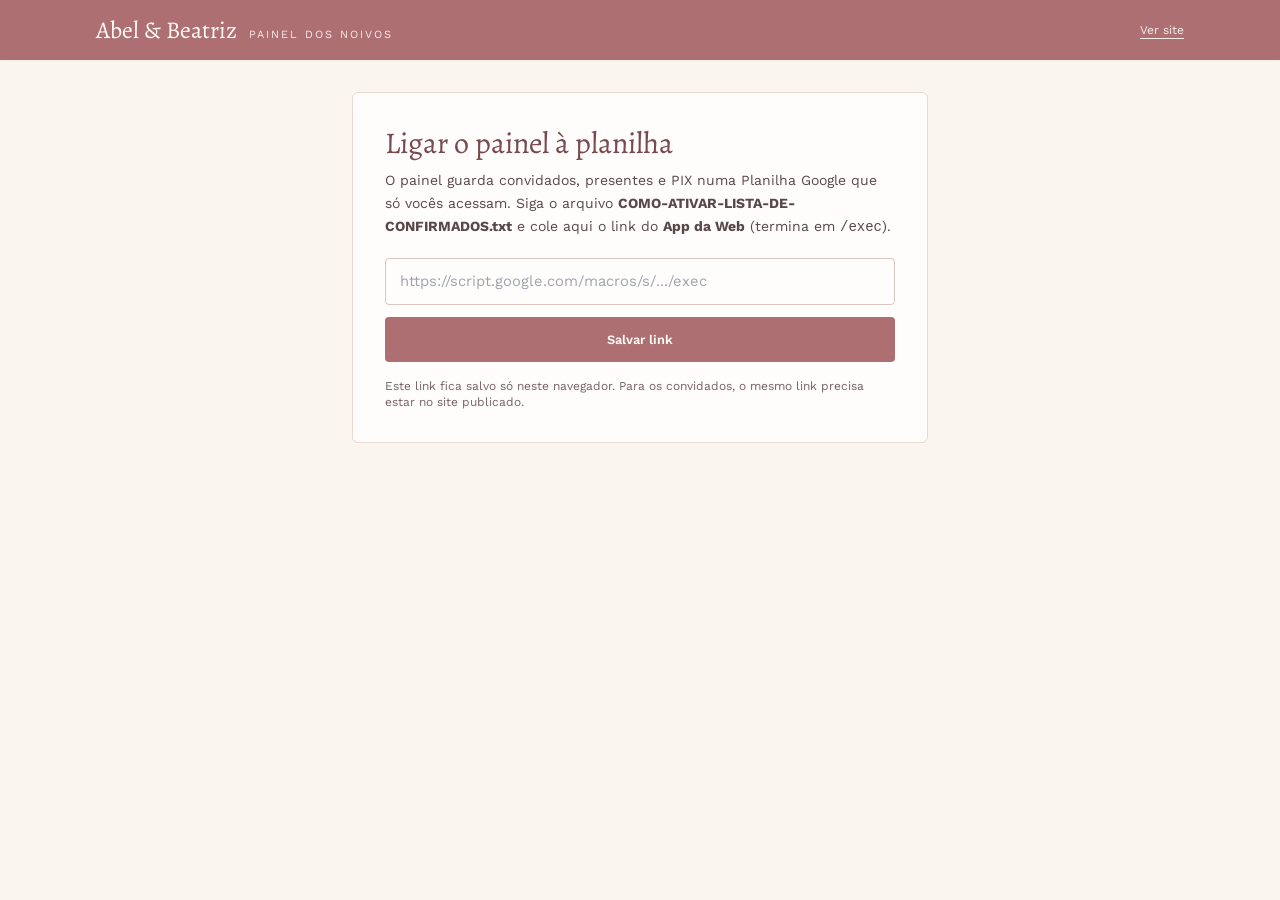
<file: admin/index.html>
<!DOCTYPE html>
<html lang="pt-BR">
<head>
  <meta charset="UTF-8" />
  <meta name="viewport" content="width=device-width, initial-scale=1.0" />
  <meta name="robots" content="noindex, nofollow" />
  <title>Painel dos Noivos — Abel &amp; Beatriz</title>
  <link rel="preconnect" href="https://fonts.googleapis.com">
  <link rel="preconnect" href="https://fonts.gstatic.com" crossorigin>
  <link href="https://fonts.googleapis.com/css2?family=Alegreya:wght@400;500;600&family=Work+Sans:wght@400;500;600&display=swap" rel="stylesheet">
  <style id="site-style">
    :root { --rose:#ad6f72; --rose-dark:#78494e; --rose-soft:#e9d4cf; --cream:#faf5ef; --ink:#453334; --muted:#594849; --border:#e8d9d1; }
    body { margin:0; font-family:'Work Sans',sans-serif; color:var(--ink); background:var(--cream); }
    .serif { font-family:'Alegreya',serif; }
    .field { width:100%; border:1px solid #d9c7c0; background:#fffdfb; border-radius:4px; padding:.7rem .85rem; outline:none; font-size:.92rem; color:var(--ink); box-sizing:border-box; }
    .field:focus { border-color:var(--rose); box-shadow:0 0 0 3px rgba(173,111,114,.15); }
    .btn { display:inline-flex; align-items:center; justify-content:center; gap:.4rem; border-radius:4px; padding:.6rem 1rem; font-size:.8rem; font-weight:600; cursor:pointer; transition:background-color .15s, color .15s, border-color .15s; border:1px solid transparent; }
    .btn-rose { background:var(--rose); color:#fffaf6; } .btn-rose:hover { background:var(--rose-dark); }
    .btn-ghost { background:#fffdfb; color:var(--rose-dark); border-color:var(--rose); } .btn-ghost:hover { background:var(--rose); color:#fffaf6; }
    .btn-danger { background:#fff; color:#9b2c2c; border-color:#e8b4b4; } .btn-danger:hover { background:#9b2c2c; color:#fff; }
    .btn:disabled { opacity:.55; cursor:wait; }
    .tab { white-space:nowrap; padding:.75rem .9rem; font-size:.78rem; letter-spacing:.12em; text-transform:uppercase; color:var(--muted); border-bottom:2px solid transparent; cursor:pointer; background:none; border-top:0; border-left:0; border-right:0; }
    .tab[aria-selected="true"] { color:var(--rose-dark); border-bottom-color:var(--rose); font-weight:600; }
    .card { background:#fffdfb; border:1px solid var(--border); border-radius:6px; }
  </style>
  <style id="tailwind-css">*,:after,:before{--tw-border-spacing-x:0;--tw-border-spacing-y:0;--tw-translate-x:0;--tw-translate-y:0;--tw-rotate:0;--tw-skew-x:0;--tw-skew-y:0;--tw-scale-x:1;--tw-scale-y:1;--tw-pan-x: ;--tw-pan-y: ;--tw-pinch-zoom: ;--tw-scroll-snap-strictness:proximity;--tw-gradient-from-position: ;--tw-gradient-via-position: ;--tw-gradient-to-position: ;--tw-ordinal: ;--tw-slashed-zero: ;--tw-numeric-figure: ;--tw-numeric-spacing: ;--tw-numeric-fraction: ;--tw-ring-inset: ;--tw-ring-offset-width:0px;--tw-ring-offset-color:#fff;--tw-ring-color:rgba(59,130,246,.5);--tw-ring-offset-shadow:0 0 #0000;--tw-ring-shadow:0 0 #0000;--tw-shadow:0 0 #0000;--tw-shadow-colored:0 0 #0000;--tw-blur: ;--tw-brightness: ;--tw-contrast: ;--tw-grayscale: ;--tw-hue-rotate: ;--tw-invert: ;--tw-saturate: ;--tw-sepia: ;--tw-drop-shadow: ;--tw-backdrop-blur: ;--tw-backdrop-brightness: ;--tw-backdrop-contrast: ;--tw-backdrop-grayscale: ;--tw-backdrop-hue-rotate: ;--tw-backdrop-invert: ;--tw-backdrop-opacity: ;--tw-backdrop-saturate: ;--tw-backdrop-sepia: ;--tw-contain-size: ;--tw-contain-layout: ;--tw-contain-paint: ;--tw-contain-style: }::backdrop{--tw-border-spacing-x:0;--tw-border-spacing-y:0;--tw-translate-x:0;--tw-translate-y:0;--tw-rotate:0;--tw-skew-x:0;--tw-skew-y:0;--tw-scale-x:1;--tw-scale-y:1;--tw-pan-x: ;--tw-pan-y: ;--tw-pinch-zoom: ;--tw-scroll-snap-strictness:proximity;--tw-gradient-from-position: ;--tw-gradient-via-position: ;--tw-gradient-to-position: ;--tw-ordinal: ;--tw-slashed-zero: ;--tw-numeric-figure: ;--tw-numeric-spacing: ;--tw-numeric-fraction: ;--tw-ring-inset: ;--tw-ring-offset-width:0px;--tw-ring-offset-color:#fff;--tw-ring-color:rgba(59,130,246,.5);--tw-ring-offset-shadow:0 0 #0000;--tw-ring-shadow:0 0 #0000;--tw-shadow:0 0 #0000;--tw-shadow-colored:0 0 #0000;--tw-blur: ;--tw-brightness: ;--tw-contrast: ;--tw-grayscale: ;--tw-hue-rotate: ;--tw-invert: ;--tw-saturate: ;--tw-sepia: ;--tw-drop-shadow: ;--tw-backdrop-blur: ;--tw-backdrop-brightness: ;--tw-backdrop-contrast: ;--tw-backdrop-grayscale: ;--tw-backdrop-hue-rotate: ;--tw-backdrop-invert: ;--tw-backdrop-opacity: ;--tw-backdrop-saturate: ;--tw-backdrop-sepia: ;--tw-contain-size: ;--tw-contain-layout: ;--tw-contain-paint: ;--tw-contain-style: }/*! tailwindcss v3.4.19 | MIT License | https://tailwindcss.com*/*,:after,:before{box-sizing:border-box;border:0 solid #e5e7eb}:after,:before{--tw-content:""}:host,html{line-height:1.5;-webkit-text-size-adjust:100%;-moz-tab-size:4;-o-tab-size:4;tab-size:4;font-family:ui-sans-serif,system-ui,sans-serif,Apple Color Emoji,Segoe UI Emoji,Segoe UI Symbol,Noto Color Emoji;font-feature-settings:normal;font-variation-settings:normal;-webkit-tap-highlight-color:transparent}body{margin:0;line-height:inherit}hr{height:0;color:inherit;border-top-width:1px}abbr:where([title]){-webkit-text-decoration:underline dotted;text-decoration:underline dotted}h1,h2,h3,h4,h5,h6{font-size:inherit;font-weight:inherit}a{color:inherit;text-decoration:inherit}b,strong{font-weight:bolder}code,kbd,pre,samp{font-family:ui-monospace,SFMono-Regular,Menlo,Monaco,Consolas,Liberation Mono,Courier New,monospace;font-feature-settings:normal;font-variation-settings:normal;font-size:1em}small{font-size:80%}sub,sup{font-size:75%;line-height:0;position:relative;vertical-align:baseline}sub{bottom:-.25em}sup{top:-.5em}table{text-indent:0;border-color:inherit;border-collapse:collapse}button,input,optgroup,select,textarea{font-family:inherit;font-feature-settings:inherit;font-variation-settings:inherit;font-size:100%;font-weight:inherit;line-height:inherit;letter-spacing:inherit;color:inherit;margin:0;padding:0}button,select{text-transform:none}button,input:where([type=button]),input:where([type=reset]),input:where([type=submit]){-webkit-appearance:button;background-color:transparent;background-image:none}:-moz-focusring{outline:auto}:-moz-ui-invalid{box-shadow:none}progress{vertical-align:baseline}::-webkit-inner-spin-button,::-webkit-outer-spin-button{height:auto}[type=search]{-webkit-appearance:textfield;outline-offset:-2px}::-webkit-search-decoration{-webkit-appearance:none}::-webkit-file-upload-button{-webkit-appearance:button;font:inherit}summary{display:list-item}blockquote,dd,dl,figure,h1,h2,h3,h4,h5,h6,hr,p,pre{margin:0}fieldset{margin:0}fieldset,legend{padding:0}menu,ol,ul{list-style:none;margin:0;padding:0}dialog{padding:0}textarea{resize:vertical}input::-moz-placeholder,textarea::-moz-placeholder{opacity:1;color:#9ca3af}input::placeholder,textarea::placeholder{opacity:1;color:#9ca3af}[role=button],button{cursor:pointer}:disabled{cursor:default}audio,canvas,embed,iframe,img,object,svg,video{display:block;vertical-align:middle}img,video{max-width:100%;height:auto}[hidden]:where(:not([hidden=until-found])){display:none}.fixed{position:fixed}.sticky{position:sticky}.inset-0{inset:0}.bottom-5{bottom:1.25rem}.left-1\/2{left:50%}.top-0{top:0}.z-30{z-index:30}.z-40{z-index:40}.z-50{z-index:50}.mx-auto{margin-left:auto;margin-right:auto}.mb-1\.5{margin-bottom:.375rem}.mb-2{margin-bottom:.5rem}.mb-3{margin-bottom:.75rem}.mb-4{margin-bottom:1rem}.mb-5{margin-bottom:1.25rem}.mb-6{margin-bottom:1.5rem}.mt-0\.5{margin-top:.125rem}.mt-1{margin-top:.25rem}.mt-1\.5{margin-top:.375rem}.mt-2{margin-top:.5rem}.mt-3{margin-top:.75rem}.mt-4{margin-top:1rem}.mt-5{margin-top:1.25rem}.mt-6{margin-top:1.5rem}.block{display:block}.flex{display:flex}.grid{display:grid}.hidden{display:none}.h-28{height:7rem}.h-36{height:9rem}.max-h-\[92vh\]{max-height:92vh}.max-h-full{max-height:100%}.w-28{width:7rem}.w-full{width:100%}.min-w-0{min-width:0}.max-w-6xl{max-width:72rem}.max-w-full{max-width:100%}.max-w-lg{max-width:32rem}.max-w-md{max-width:28rem}.max-w-xl{max-width:36rem}.flex-1{flex:1 1 0%}.shrink-0{flex-shrink:0}.-translate-x-1\/2{--tw-translate-x:-50%;transform:translate(var(--tw-translate-x),var(--tw-translate-y)) rotate(var(--tw-rotate)) skewX(var(--tw-skew-x)) skewY(var(--tw-skew-y)) scaleX(var(--tw-scale-x)) scaleY(var(--tw-scale-y))}.cursor-pointer{cursor:pointer}.grid-cols-1{grid-template-columns:repeat(1,minmax(0,1fr))}.grid-cols-2{grid-template-columns:repeat(2,minmax(0,1fr))}.flex-col{flex-direction:column}.flex-wrap{flex-wrap:wrap}.items-start{align-items:flex-start}.items-center{align-items:center}.items-baseline{align-items:baseline}.justify-end{justify-content:flex-end}.justify-center{justify-content:center}.justify-between{justify-content:space-between}.gap-1{gap:.25rem}.gap-2{gap:.5rem}.gap-3{gap:.75rem}.gap-4{gap:1rem}.space-y-2>:not([hidden])~:not([hidden]){--tw-space-y-reverse:0;margin-top:calc(.5rem*(1 - var(--tw-space-y-reverse)));margin-bottom:calc(.5rem*var(--tw-space-y-reverse))}.space-y-3>:not([hidden])~:not([hidden]){--tw-space-y-reverse:0;margin-top:calc(.75rem*(1 - var(--tw-space-y-reverse)));margin-bottom:calc(.75rem*var(--tw-space-y-reverse))}.space-y-4>:not([hidden])~:not([hidden]){--tw-space-y-reverse:0;margin-top:calc(1rem*(1 - var(--tw-space-y-reverse)));margin-bottom:calc(1rem*var(--tw-space-y-reverse))}.overflow-hidden{overflow:hidden}.overflow-x-auto{overflow-x:auto}.overflow-y-auto{overflow-y:auto}.whitespace-nowrap{white-space:nowrap}.rounded{border-radius:.25rem}.border{border-width:1px}.border-b{border-bottom-width:1px}.border-\[\#ad6f72\]{--tw-border-opacity:1;border-color:rgb(173 111 114/var(--tw-border-opacity,1))}.border-\[\#e8d9d1\]{--tw-border-opacity:1;border-color:rgb(232 217 209/var(--tw-border-opacity,1))}.border-\[\#f2e5dc\]{--tw-border-opacity:1;border-color:rgb(242 229 220/var(--tw-border-opacity,1))}.bg-\[\#453334\]{--tw-bg-opacity:1;background-color:rgb(69 51 52/var(--tw-bg-opacity,1))}.bg-\[\#78494e\]{--tw-bg-opacity:1;background-color:rgb(120 73 78/var(--tw-bg-opacity,1))}.bg-black\/50{background-color:rgba(0,0,0,.5)}.bg-emerald-100{--tw-bg-opacity:1;background-color:rgb(209 250 229/var(--tw-bg-opacity,1))}.bg-red-100{--tw-bg-opacity:1;background-color:rgb(254 226 226/var(--tw-bg-opacity,1))}.bg-white{--tw-bg-opacity:1;background-color:rgb(255 255 255/var(--tw-bg-opacity,1))}.object-contain{-o-object-fit:contain;object-fit:contain}.p-3{padding:.75rem}.p-4{padding:1rem}.p-5{padding:1.25rem}.p-6{padding:1.5rem}.px-2{padding-left:.5rem;padding-right:.5rem}.px-4{padding-left:1rem;padding-right:1rem}.py-0\.5{padding-top:.125rem;padding-bottom:.125rem}.py-10{padding-top:2.5rem;padding-bottom:2.5rem}.py-16{padding-top:4rem;padding-bottom:4rem}.py-2\.5{padding-top:.625rem;padding-bottom:.625rem}.py-3{padding-top:.75rem;padding-bottom:.75rem}.py-3\.5{padding-top:.875rem;padding-bottom:.875rem}.py-8{padding-top:2rem;padding-bottom:2rem}.text-center{text-align:center}.text-2xl{font-size:1.5rem;line-height:2rem}.text-3xl{font-size:1.875rem;line-height:2.25rem}.text-\[10px\]{font-size:10px}.text-\[11px\]{font-size:11px}.text-lg{font-size:1.125rem;line-height:1.75rem}.text-sm{font-size:.875rem;line-height:1.25rem}.text-xl{font-size:1.25rem;line-height:1.75rem}.text-xs{font-size:.75rem;line-height:1rem}.font-medium{font-weight:500}.uppercase{text-transform:uppercase}.italic{font-style:italic}.leading-none{line-height:1}.leading-relaxed{line-height:1.625}.leading-snug{line-height:1.375}.tracking-\[0\.14em\]{letter-spacing:.14em}.tracking-\[0\.18em\]{letter-spacing:.18em}.text-\[\#453334\]{--tw-text-opacity:1;color:rgb(69 51 52/var(--tw-text-opacity,1))}.text-\[\#594849\]{--tw-text-opacity:1;color:rgb(89 72 73/var(--tw-text-opacity,1))}.text-\[\#756264\]{--tw-text-opacity:1;color:rgb(117 98 100/var(--tw-text-opacity,1))}.text-\[\#78494e\]{--tw-text-opacity:1;color:rgb(120 73 78/var(--tw-text-opacity,1))}.text-\[\#ad6f72\]{--tw-text-opacity:1;color:rgb(173 111 114/var(--tw-text-opacity,1))}.text-\[\#fffaf6\]{--tw-text-opacity:1;color:rgb(255 250 246/var(--tw-text-opacity,1))}.text-emerald-800{--tw-text-opacity:1;color:rgb(6 95 70/var(--tw-text-opacity,1))}.text-red-700{--tw-text-opacity:1;color:rgb(185 28 28/var(--tw-text-opacity,1))}.text-red-800{--tw-text-opacity:1;color:rgb(153 27 27/var(--tw-text-opacity,1))}.underline{text-decoration-line:underline}.underline-offset-4{text-underline-offset:4px}.opacity-90{opacity:.9}.shadow-2xl{--tw-shadow:0 25px 50px -12px rgba(0,0,0,.25);--tw-shadow-colored:0 25px 50px -12px var(--tw-shadow-color)}.shadow-2xl,.shadow-lg{box-shadow:var(--tw-ring-offset-shadow,0 0 #0000),var(--tw-ring-shadow,0 0 #0000),var(--tw-shadow)}.shadow-lg{--tw-shadow:0 10px 15px -3px rgba(0,0,0,.1),0 4px 6px -4px rgba(0,0,0,.1);--tw-shadow-colored:0 10px 15px -3px var(--tw-shadow-color),0 4px 6px -4px var(--tw-shadow-color)}.shadow-sm{--tw-shadow:0 1px 2px 0 rgba(0,0,0,.05);--tw-shadow-colored:0 1px 2px 0 var(--tw-shadow-color);box-shadow:var(--tw-ring-offset-shadow,0 0 #0000),var(--tw-ring-shadow,0 0 #0000),var(--tw-shadow)}.filter{filter:var(--tw-blur) var(--tw-brightness) var(--tw-contrast) var(--tw-grayscale) var(--tw-hue-rotate) var(--tw-invert) var(--tw-saturate) var(--tw-sepia) var(--tw-drop-shadow)}.hover\:bg-\[\#453334\]:hover{--tw-bg-opacity:1;background-color:rgb(69 51 52/var(--tw-bg-opacity,1))}.hover\:opacity-100:hover{opacity:1}@media (min-width:640px){.sm\:inline{display:inline}.sm\:w-48{width:12rem}.sm\:w-56{width:14rem}.sm\:flex-1{flex:1 1 0%}.sm\:grid-cols-2{grid-template-columns:repeat(2,minmax(0,1fr))}.sm\:flex-row{flex-direction:row}.sm\:items-start{align-items:flex-start}.sm\:text-2xl{font-size:1.5rem;line-height:2rem}}@media (min-width:768px){.md\:grid-cols-4{grid-template-columns:repeat(4,minmax(0,1fr))}.md\:p-8{padding:2rem}.md\:px-8{padding-left:2rem;padding-right:2rem}}@media (min-width:1024px){.lg\:grid-cols-4{grid-template-columns:repeat(4,minmax(0,1fr))}}</style>
</head>
<body>
  <!-- TOPO -->
  <header class="sticky top-0 z-30 shadow-sm" style="background:var(--rose)">
    <div class="mx-auto max-w-6xl px-4 md:px-8 py-3.5 flex items-center justify-between gap-3">
      <div class="flex items-baseline gap-3 text-[#fffaf6]">
        <span class="serif text-xl sm:text-2xl whitespace-nowrap">Abel &amp; Beatriz</span>
        <span class="hidden sm:inline text-[11px] uppercase tracking-[0.18em] opacity-90">Painel dos noivos</span>
      </div>
      <div class="flex items-center gap-2">
        <a href="../" class="whitespace-nowrap text-[#fffaf6] text-xs underline underline-offset-4 opacity-90 hover:opacity-100">Ver site</a>
        <button id="logout-btn" type="button" class="hidden btn bg-[#78494e] text-[#fffaf6] hover:bg-[#453334]">Sair</button>
      </div>
    </div>
  </header>

  <main class="mx-auto max-w-6xl px-4 md:px-8 py-8">
    <!-- CONFIGURAÇÃO (aparece só se o link da planilha ainda não foi definido) -->
    <section id="setup-view" class="hidden max-w-xl mx-auto card p-6 md:p-8">
      <h1 class="serif text-3xl text-[#78494e] mb-2">Ligar o painel à planilha</h1>
      <p class="text-sm text-[#594849] leading-relaxed mb-5">
        O painel guarda convidados, presentes e PIX numa Planilha Google que só vocês acessam.
        Siga o arquivo <strong>COMO-ATIVAR-LISTA-DE-CONFIRMADOS.txt</strong> e cole aqui o link do
        <strong>App da Web</strong> (termina em <code>/exec</code>).
      </p>
      <form id="setup-form" class="space-y-3">
        <input id="setup-url" type="url" required class="field" placeholder="https://script.google.com/macros/s/.../exec" />
        <button type="submit" class="btn btn-rose w-full py-3">Salvar link</button>
      </form>
      <p class="text-xs text-[#756264] mt-4">Este link fica salvo só neste navegador. Para os convidados, o mesmo link precisa estar no site publicado.</p>
    </section>

    <!-- LOGIN -->
    <section id="login-view" class="hidden max-w-md mx-auto card p-6 md:p-8 mt-6">
      <div class="text-center mb-6">
        <div class="text-3xl text-[#ad6f72] mb-2">✳</div>
        <h1 class="serif text-3xl text-[#78494e]">Área dos noivos</h1>
        <p class="text-sm text-[#594849] mt-2">Digite a senha para entrar.</p>
      </div>
      <form id="login-form" class="space-y-4">
        <div>
          <label for="login-pass" class="block text-sm font-medium mb-1.5">Senha</label>
          <input id="login-pass" type="password" autocomplete="current-password" required class="field" />
        </div>
        <p id="login-error" class="hidden text-sm text-red-700"></p>
        <button id="login-btn" type="submit" class="btn btn-rose w-full py-3 text-sm">Entrar</button>
      </form>
      <button id="change-url-btn" type="button" class="mt-5 w-full text-xs text-[#756264] underline underline-offset-4">Trocar link da planilha</button>
    </section>

    <!-- PAINEL -->
    <section id="app-view" class="hidden">
      <nav class="flex gap-1 border-b border-[#e8d9d1] mb-6 overflow-x-auto" role="tablist">
        <button class="tab" role="tab" data-tab="guests" aria-selected="true">👥 Convidados</button>
        <button class="tab" role="tab" data-tab="gifts" aria-selected="false">🎁 Presentes</button>
        <button class="tab" role="tab" data-tab="payment" aria-selected="false">💳 Pagamento</button>
      </nav>

      <!-- CONVIDADOS -->
      <div id="tab-guests">
        <div class="grid grid-cols-2 md:grid-cols-4 gap-3 mb-5" id="guest-stats"></div>
        <div class="flex flex-col sm:flex-row gap-3 mb-4">
          <input id="guest-search" type="search" class="field sm:flex-1" placeholder="Buscar por nome, acompanhante ou recado…" />
          <select id="guest-filter" class="field sm:w-48">
            <option value="all">Todas as respostas</option>
            <option value="Sim">Vão comparecer</option>
            <option value="Não">Não vão</option>
          </select>
          <button type="button" class="btn btn-ghost" data-action="refresh">↻ Atualizar</button>
          <button type="button" class="btn btn-ghost" data-action="csv">⬇️ Baixar planilha</button>
        </div>
        <div id="guest-list" class="space-y-3"></div>
      </div>

      <!-- PRESENTES -->
      <div id="tab-gifts" class="hidden">
        <div id="gifts-import" class="hidden card p-5 mb-5 border-[#ad6f72]">
          <p class="text-sm text-[#453334] mb-3">
            <strong>A lista de presentes ainda não está no painel.</strong> Importe os presentes que já estão no site
            para poder editar, apagar e adicionar novos.
          </p>
          <button type="button" class="btn btn-rose" data-action="import">Importar os presentes do site</button>
        </div>
        <div class="flex flex-col sm:flex-row gap-3 mb-5">
          <input id="gift-search" type="search" class="field sm:flex-1" placeholder="Buscar presente…" />
          <select id="gift-cat" class="field sm:w-56"></select>
          <button type="button" class="btn btn-rose" data-action="new-gift">＋ Adicionar presente</button>
        </div>
        <p id="gift-count" class="text-xs text-[#756264] mb-3"></p>
        <div id="gift-grid" class="grid grid-cols-1 sm:grid-cols-2 lg:grid-cols-4 gap-4"></div>
      </div>

      <!-- PAGAMENTO -->
      <div id="tab-payment" class="hidden max-w-xl">
        <form id="payment-form" class="card p-6 space-y-4">
          <p class="text-sm text-[#594849]">Esses dados aparecem para o convidado quando ele finaliza o carrinho de presentes.</p>
          <div>
            <label for="cfg-pix" class="block text-sm font-medium mb-1.5">Chave PIX</label>
            <input id="cfg-pix" class="field" maxlength="300" placeholder="CPF, e-mail, telefone ou chave aleatória" />
          </div>
          <div>
            <label for="cfg-holder" class="block text-sm font-medium mb-1.5">Nome do titular do PIX</label>
            <input id="cfg-holder" class="field" maxlength="300" placeholder="Ex.: Beatriz Oliveira" />
          </div>
          <div>
            <label for="cfg-casar" class="block text-sm font-medium mb-1.5">Link da lista no Casar.com</label>
            <input id="cfg-casar" type="url" class="field" maxlength="300" placeholder="https://noivos.casar.com/…" />
          </div>
          <button type="submit" class="btn btn-rose">Salvar</button>
        </form>
      </div>
    </section>

    <div id="loading" class="hidden text-center text-sm text-[#594849] py-16">Carregando…</div>
  </main>

  <!-- MODAL DO PRESENTE -->
  <div id="gift-modal" class="hidden fixed inset-0 z-40 bg-black/50 flex items-center justify-center p-4">
    <form id="gift-form" class="card w-full max-w-lg max-h-[92vh] overflow-y-auto p-6 shadow-2xl">
      <div class="flex items-center justify-between mb-4">
        <h2 id="gift-modal-title" class="serif text-2xl text-[#78494e]">Presente</h2>
        <button type="button" data-action="close-modal" class="text-2xl leading-none text-[#594849]" aria-label="Fechar">&times;</button>
      </div>
      <input type="hidden" id="gf-id" />
      <div class="space-y-4">
        <div>
          <label for="gf-title" class="block text-sm font-medium mb-1.5">Nome do presente</label>
          <input id="gf-title" required maxlength="150" class="field" placeholder="Ex.: Air Fryer Mondial 4L" />
        </div>
        <div class="grid grid-cols-2 gap-3">
          <div>
            <label for="gf-price" class="block text-sm font-medium mb-1.5">Preço (R$)</label>
            <input id="gf-price" required inputmode="decimal" class="field" placeholder="199,90" />
          </div>
          <div>
            <label for="gf-cat" class="block text-sm font-medium mb-1.5">Categoria</label>
            <input id="gf-cat" list="cat-list" maxlength="60" class="field" placeholder="Casa Indispensáveis" />
            <datalist id="cat-list"></datalist>
          </div>
        </div>
        <div>
          <span class="block text-sm font-medium mb-1.5">Foto</span>
          <div class="flex gap-4 items-start">
            <img id="gf-preview" alt="Prévia da foto" class="w-28 h-28 object-contain rounded border border-[#e8d9d1] bg-white shrink-0" />
            <div class="flex-1 space-y-2">
              <label class="btn btn-ghost w-full cursor-pointer">
                📷 Enviar foto
                <input id="gf-file" type="file" accept="image/*" class="hidden" />
              </label>
              <input id="gf-img-url" type="url" class="field text-xs" placeholder="…ou cole o link de uma imagem (https://)" />
              <button type="button" data-action="clear-img" class="text-xs text-[#756264] underline">Remover foto</button>
            </div>
          </div>
        </div>
      </div>
      <p id="gift-form-error" class="hidden text-sm text-red-700 mt-4"></p>
      <div class="flex justify-end gap-2 mt-6">
        <button type="button" data-action="close-modal" class="btn btn-ghost">Cancelar</button>
        <button id="gift-save-btn" type="submit" class="btn btn-rose">Salvar presente</button>
      </div>
    </form>
  </div>

  <!-- AVISO -->
  <div id="toast" class="hidden fixed bottom-5 left-1/2 -translate-x-1/2 z-50 bg-[#453334] text-[#fffaf6] text-sm px-4 py-2.5 rounded shadow-lg"></div>

  <script src="../fonte/default-data.js"></script>
  <script>
    (() => {
      const URL_KEY = 'casamento_admin_endpoint';
      const PASS_KEY = 'casamento_admin_key';
      const DEFAULTS = window.DEFAULT_SITE_DATA || {};
      const $ = id => document.getElementById(id);

      const state = { rsvps: [], gifts: [], config: {}, tab: 'guests', imgData: '' };

      const esc = v =>
        String(v == null ? '' : v).replace(/[&<>"']/g, c => ({ '&': '&amp;', '<': '&lt;', '>': '&gt;', '"': '&quot;', "'": '&#39;' })[c]);
      const money = v => Number(v || 0).toLocaleString('pt-BR', { style: 'currency', currency: 'BRL' });
      const safeImg = v => (/^(data:image\/[a-z+]+;base64,[A-Za-z0-9+/=]+|https:\/\/[^"'<>\s]+)$/.test(v || '') ? v : '');
      const PLACEHOLDER =
        'data:image/svg+xml;utf8,' +
        encodeURIComponent('<svg xmlns="http://www.w3.org/2000/svg" viewBox="0 0 160 160"><rect width="160" height="160" fill="#faf5ef"/><text x="80" y="98" font-size="56" text-anchor="middle">🎁</text></svg>');

      function endpoint() {
        let saved = '';
        try { saved = localStorage.getItem(URL_KEY) || ''; } catch (e) {}
        return saved || ((DEFAULTS.rsvpConfig && DEFAULTS.rsvpConfig.endpoint) || '');
      }
      function getKey() { try { return sessionStorage.getItem(PASS_KEY) || ''; } catch (e) { return ''; } }
      function setKey(k) { try { k ? sessionStorage.setItem(PASS_KEY, k) : sessionStorage.removeItem(PASS_KEY); } catch (e) {} }

      function toast(msg, isError) {
        const t = $('toast');
        t.textContent = msg;
        t.style.background = isError ? '#9b2c2c' : '#453334';
        t.classList.remove('hidden');
        clearTimeout(toast._t);
        toast._t = setTimeout(() => t.classList.add('hidden'), 3200);
      }

      async function api(action, extra = {}, key = getKey()) {
        let resp;
        try {
          // Corpo em texto simples: o Google Apps Script aceita sem bloqueio de CORS
          resp = await fetch(endpoint(), { method: 'POST', body: JSON.stringify({ action, key, ...extra }) });
        } catch (e) {
          throw new Error('Sem conexão com a planilha. Confira a internet e o link do App da Web.');
        }
        let data;
        try { data = await resp.json(); } catch (e) { throw new Error('A planilha respondeu de um jeito inesperado. Confira se o App da Web foi implantado como "Qualquer pessoa".'); }
        if (!data.ok) throw new Error(data.error || 'Não foi possível concluir.');
        return data;
      }

      function show(view) {
        ['setup-view', 'login-view', 'app-view', 'loading'].forEach(v => $(v).classList.toggle('hidden', v !== view));
        $('logout-btn').classList.toggle('hidden', view !== 'app-view');
      }

      // ------------------------------------------------------------------ início
      async function start() {
        if (!endpoint()) return show('setup-view');
        if (!getKey()) return show('login-view');
        show('loading');
        try {
          await loadAll();
          show('app-view');
        } catch (e) {
          setKey('');
          show('login-view');
          showLoginError(e.message);
        }
      }

      async function loadAll() {
        const d = await api('adminData');
        state.rsvps = d.rsvps || [];
        state.gifts = d.gifts || [];
        state.config = d.config || {};
        renderAll();
      }

      function renderAll() {
        renderGuests();
        renderGifts();
        renderPayment();
      }

      function showLoginError(msg) {
        const el = $('login-error');
        el.textContent = msg;
        el.classList.toggle('hidden', !msg);
      }

      $('setup-form').addEventListener('submit', e => {
        e.preventDefault();
        const v = $('setup-url').value.trim();
        if (!/^https:\/\/script\.google\.com\/macros\/s\/[^/]+\/exec$/.test(v) && !/^http:\/\/localhost:\d+\/exec$/.test(v)) {
          toast('O link deve ser assim: https://script.google.com/macros/s/XXXX/exec', true);
          return;
        }
        try { localStorage.setItem(URL_KEY, v); } catch (err) {}
        start();
      });

      $('change-url-btn').addEventListener('click', () => {
        $('setup-url').value = endpoint();
        show('setup-view');
      });

      $('login-form').addEventListener('submit', async e => {
        e.preventDefault();
        const pass = $('login-pass').value;
        const btn = $('login-btn');
        btn.disabled = true;
        showLoginError('');
        try {
          await api('login', {}, pass);
          setKey(pass);
          $('login-pass').value = '';
          await start();
        } catch (err) {
          showLoginError(err.message);
        } finally {
          btn.disabled = false;
        }
      });

      $('logout-btn').addEventListener('click', () => {
        setKey('');
        state.rsvps = []; state.gifts = []; state.config = {};
        show('login-view');
      });

      // ------------------------------------------------------------------ abas
      document.querySelectorAll('[data-tab]').forEach(b =>
        b.addEventListener('click', () => {
          state.tab = b.dataset.tab;
          document.querySelectorAll('[data-tab]').forEach(x => x.setAttribute('aria-selected', String(x === b)));
          ['guests', 'gifts', 'payment'].forEach(t => $('tab-' + t).classList.toggle('hidden', t !== state.tab));
        })
      );

      // ------------------------------------------------------------------ convidados
      function companionsOf(r) {
        return String(r.companions || '').split(',').map(s => s.trim()).filter(Boolean);
      }

      function renderGuests() {
        const yes = state.rsvps.filter(r => r.attendance === 'Sim');
        const people = yes.reduce((a, r) => a + (Number(r.count) || 1), 0);
        const stat = (n, label, cls) =>
          `<div class="card p-4 text-center ${cls}"><div class="serif text-3xl">${n}</div><div class="text-xs mt-1">${label}</div></div>`;
        $('guest-stats').innerHTML =
          stat(people, 'pessoas confirmadas', 'text-emerald-800') +
          stat(yes.length, 'respostas "vou"', 'text-[#78494e]') +
          stat(state.rsvps.length - yes.length, 'não vão', 'text-red-800') +
          stat(state.rsvps.length, 'respostas no total', 'text-[#453334]');

        const q = $('guest-search').value.trim().toLowerCase();
        const f = $('guest-filter').value;
        const list = state.rsvps.filter(
          r =>
            (f === 'all' || r.attendance === f) &&
            (!q || [r.name, r.companions, r.message].join(' ').toLowerCase().includes(q))
        );

        $('guest-list').innerHTML = list.length
          ? list
              .map(r => {
                const comps = companionsOf(r);
                const going = r.attendance === 'Sim';
                return `
          <article class="card p-4 flex flex-col sm:flex-row sm:items-start gap-3">
            <div class="flex-1 min-w-0">
              <div class="flex flex-wrap items-center gap-2">
                <h3 class="serif text-xl text-[#453334]">${esc(r.name)}</h3>
                <span class="text-[11px] px-2 py-0.5 rounded ${going ? 'bg-emerald-100 text-emerald-800' : 'bg-red-100 text-red-800'}">
                  ${going ? `Vai · ${Number(r.count) || 1} pessoa${(Number(r.count) || 1) > 1 ? 's' : ''}` : 'Não vai'}
                </span>
              </div>
              ${comps.length ? `<p class="text-sm mt-1.5"><span class="text-[#756264]">Acompanhantes:</span> ${comps.map(esc).join(', ')}</p>` : ''}
              ${r.message ? `<p class="text-sm text-[#594849] italic mt-1.5">“${esc(r.message)}”</p>` : ''}
              <p class="text-[11px] text-[#756264] mt-2">${esc(r.createdAt)}</p>
            </div>
            <button type="button" class="btn btn-danger shrink-0" data-action="del-rsvp" data-id="${esc(r.id)}">Excluir</button>
          </article>`;
              })
              .join('')
          : `<p class="text-center text-sm text-[#594849] py-10">${state.rsvps.length ? 'Nenhuma resposta encontrada nesse filtro.' : 'Ainda não chegou nenhuma confirmação de presença.'}</p>`;
      }

      $('guest-search').addEventListener('input', renderGuests);
      $('guest-filter').addEventListener('change', renderGuests);

      function downloadCsv() {
        if (!state.rsvps.length) return toast('Ainda não há respostas para baixar.', true);
        const cell = v => {
          let t = String(v == null ? '' : v);
          if (/^[=+\-@]/.test(t)) t = "'" + t;
          return '"' + t.replace(/"/g, '""') + '"';
        };
        const rows = [['Data', 'Nome', 'Vai comparecer?', 'Nº de pessoas', 'Acompanhantes', 'Recado']].concat(
          state.rsvps.map(r => [r.createdAt, r.name, r.attendance, r.count, r.companions, r.message])
        );
        const blob = new Blob(['﻿' + rows.map(r => r.map(cell).join(';')).join('\r\n')], { type: 'text/csv;charset=utf-8' });
        const a = document.createElement('a');
        a.href = URL.createObjectURL(blob);
        a.download = 'convidados-abel-beatriz.csv';
        a.click();
      }

      // ------------------------------------------------------------------ presentes
      function categories() {
        const set = new Set(state.gifts.map(g => g.category).filter(Boolean));
        return [...set].sort((a, b) => a.localeCompare(b, 'pt-BR'));
      }

      function renderGifts() {
        $('gifts-import').classList.toggle('hidden', state.gifts.length > 0);
        const cats = categories();
        const sel = $('gift-cat');
        const cur = sel.value || 'ALL';
        sel.innerHTML = `<option value="ALL">Todas as categorias (${state.gifts.length})</option>` +
          cats.map(c => `<option value="${esc(c)}">${esc(c)} (${state.gifts.filter(g => g.category === c).length})</option>`).join('');
        sel.value = cats.includes(cur) ? cur : 'ALL';
        $('cat-list').innerHTML = cats.map(c => `<option value="${esc(c)}"></option>`).join('');

        const q = $('gift-search').value.trim().toLowerCase();
        const list = state.gifts.filter(
          g => (sel.value === 'ALL' || g.category === sel.value) && (!q || (g.title + ' ' + g.category).toLowerCase().includes(q))
        );
        $('gift-count').textContent = state.gifts.length ? `${list.length} de ${state.gifts.length} presentes` : '';
        $('gift-grid').innerHTML = list
          .map(
            g => `
          <article class="card p-3 flex flex-col">
            <div class="h-36 bg-white rounded border border-[#f2e5dc] flex items-center justify-center overflow-hidden">
              <img src="${esc(safeImg(g.img) || PLACEHOLDER)}" alt="${esc(g.title)}" class="max-h-full max-w-full object-contain" />
            </div>
            <p class="text-[10px] uppercase tracking-[0.14em] text-[#ad6f72] mt-3">${esc(g.category || 'Outros')}</p>
            <h3 class="serif text-lg leading-snug text-[#453334] mt-0.5 flex-1">${esc(g.title)}</h3>
            <p class="serif text-xl text-[#78494e] mt-1">${money(g.price)}</p>
            <div class="flex gap-2 mt-3">
              <button type="button" class="btn btn-ghost flex-1" data-action="edit-gift" data-id="${g.id}">Editar</button>
              <button type="button" class="btn btn-danger" data-action="del-gift" data-id="${g.id}" aria-label="Excluir ${esc(g.title)}">Excluir</button>
            </div>
          </article>`
          )
          .join('');
      }

      $('gift-search').addEventListener('input', renderGifts);
      $('gift-cat').addEventListener('change', renderGifts);

      function setPreview(src) {
        state.imgData = src || '';
        $('gf-preview').src = safeImg(src) || PLACEHOLDER;
      }

      function openGiftModal(g) {
        $('gift-modal-title').textContent = g ? 'Editar presente' : 'Novo presente';
        $('gf-id').value = g ? g.id : '';
        $('gf-title').value = g ? g.title : '';
        $('gf-price').value = g ? String(g.price).replace('.', ',') : '';
        $('gf-cat').value = g ? g.category : '';
        $('gf-img-url').value = g && /^https:/.test(g.img || '') ? g.img : '';
        $('gf-file').value = '';
        $('gift-form-error').classList.add('hidden');
        setPreview(g ? g.img : '');
        $('gift-modal').classList.remove('hidden');
        setTimeout(() => $('gf-title').focus(), 50);
      }

      function closeGiftModal() { $('gift-modal').classList.add('hidden'); }

      // Reduz a foto para caber na planilha (limite de 50 mil caracteres por célula)
      async function compressImage(file) {
        const bmp = await createImageBitmap(file);
        let side = 520, q = 0.82, out = '';
        for (let i = 0; i < 8; i++) {
          const k = Math.min(1, side / Math.max(bmp.width, bmp.height));
          const c = document.createElement('canvas');
          c.width = Math.round(bmp.width * k); c.height = Math.round(bmp.height * k);
          const ctx = c.getContext('2d');
          ctx.fillStyle = '#fff'; ctx.fillRect(0, 0, c.width, c.height);
          ctx.drawImage(bmp, 0, 0, c.width, c.height);
          out = c.toDataURL('image/webp', q);
          if (!out.startsWith('data:image/webp')) out = c.toDataURL('image/jpeg', q);
          if (out.length < 45000) return out;
          side = Math.round(side * 0.82); q = Math.max(0.5, q - 0.06);
        }
        throw new Error('Não consegui reduzir essa foto. Tente outra imagem.');
      }

      $('gf-file').addEventListener('change', async e => {
        const file = e.target.files && e.target.files[0];
        if (!file) return;
        try {
          setPreview(await compressImage(file));
          $('gf-img-url').value = '';
        } catch (err) {
          toast(err.message, true);
        }
      });

      $('gf-img-url').addEventListener('input', e => {
        const v = e.target.value.trim();
        if (/^https:\/\/[^"'<>\s]+$/.test(v)) setPreview(v);
      });

      $('gift-form').addEventListener('submit', async e => {
        e.preventDefault();
        const err = $('gift-form-error');
        const price = Number($('gf-price').value.replace(/\./g, '').replace(',', '.').replace(/[^\d.]/g, ''));
        if (!(price >= 0) || !$('gf-price').value.trim()) {
          err.textContent = 'Informe um preço válido, por exemplo 199,90.';
          err.classList.remove('hidden');
          return;
        }
        const gift = {
          id: Number($('gf-id').value) || 0,
          title: $('gf-title').value.trim(),
          price,
          category: $('gf-cat').value.trim() || 'Outros',
          img: safeImg(state.imgData)
        };
        const btn = $('gift-save-btn');
        btn.disabled = true;
        try {
          const r = await api('saveGift', { gift });
          gift.id = r.id;
          const i = state.gifts.findIndex(g => g.id === gift.id);
          if (i >= 0) state.gifts[i] = gift; else state.gifts.push(gift);
          renderGifts();
          closeGiftModal();
          toast('Presente salvo! Já aparece no site.');
        } catch (ex) {
          err.textContent = ex.message;
          err.classList.remove('hidden');
        } finally {
          btn.disabled = false;
        }
      });

      async function importGifts() {
        const items = ((DEFAULTS.giftsSection && DEFAULTS.giftsSection.items) || []).map(g => ({
          id: g.id, title: g.title, price: g.price, category: g.category, img: g.img || g.imgOriginal || ''
        }));
        if (!items.length) return toast('Não encontrei a lista de presentes do site.', true);
        const r = await api('importGifts', { gifts: items });
        await loadAll();
        toast(`${r.count} presentes importados!`);
      }

      // ------------------------------------------------------------------ pagamento
      function renderPayment() {
        const c = state.config || {};
        const gs = DEFAULTS.giftsSection || {};
        const pix = c.pixKey || (gs.pixKey && !/Modo Edição/.test(gs.pixKey) ? gs.pixKey : '');
        $('cfg-pix').value = pix;
        $('cfg-holder').value = c.pixHolder || gs.pixHolder || '';
        $('cfg-casar').value = c.casarUrl || gs.casarUrl || '';
      }

      $('payment-form').addEventListener('submit', async e => {
        e.preventDefault();
        const casarUrl = $('cfg-casar').value.trim();
        if (casarUrl && !/^https:\/\//.test(casarUrl)) return toast('O link do Casar.com precisa começar com https://', true);
        const config = { pixKey: $('cfg-pix').value.trim(), pixHolder: $('cfg-holder').value.trim(), casarUrl };
        const btn = e.submitter;
        if (btn) btn.disabled = true;
        try {
          await api('saveConfig', { config });
          state.config = config;
          toast('Dados de pagamento salvos!');
        } catch (ex) {
          toast(ex.message, true);
        } finally {
          if (btn) btn.disabled = false;
        }
      });

      // ------------------------------------------------------------------ botões
      document.addEventListener('click', async e => {
        const b = e.target.closest('[data-action]');
        if (!b) return;
        const a = b.dataset.action;
        try {
          if (a === 'close-modal') return closeGiftModal();
          if (a === 'clear-img') { $('gf-img-url').value = ''; $('gf-file').value = ''; return setPreview(''); }
          if (a === 'new-gift') return openGiftModal(null);
          if (a === 'edit-gift') return openGiftModal(state.gifts.find(g => g.id === Number(b.dataset.id)));
          if (a === 'csv') return downloadCsv();

          b.disabled = true;
          if (a === 'refresh') { await loadAll(); toast('Lista atualizada.'); }
          if (a === 'import') await importGifts();
          if (a === 'del-gift') {
            const g = state.gifts.find(x => x.id === Number(b.dataset.id));
            if (g && confirm(`Excluir "${g.title}" da lista de presentes?`)) {
              await api('deleteGift', { id: g.id });
              state.gifts = state.gifts.filter(x => x.id !== g.id);
              renderGifts();
              toast('Presente excluído.');
            }
          }
          if (a === 'del-rsvp') {
            const r = state.rsvps.find(x => String(x.id) === b.dataset.id);
            if (r && confirm(`Excluir a resposta de "${r.name}"? Isso não pode ser desfeito.`)) {
              await api('deleteRsvp', { id: r.id });
              state.rsvps = state.rsvps.filter(x => x !== r);
              renderGuests();
              toast('Resposta excluída.');
            }
          }
        } catch (ex) {
          toast(ex.message, true);
        } finally {
          b.disabled = false;
        }
      });

      $('gift-modal').addEventListener('click', e => { if (e.target.id === 'gift-modal') closeGiftModal(); });
      document.addEventListener('keydown', e => { if (e.key === 'Escape') closeGiftModal(); });

      start();
    })();
  </script>
</body>
</html>
</file>
